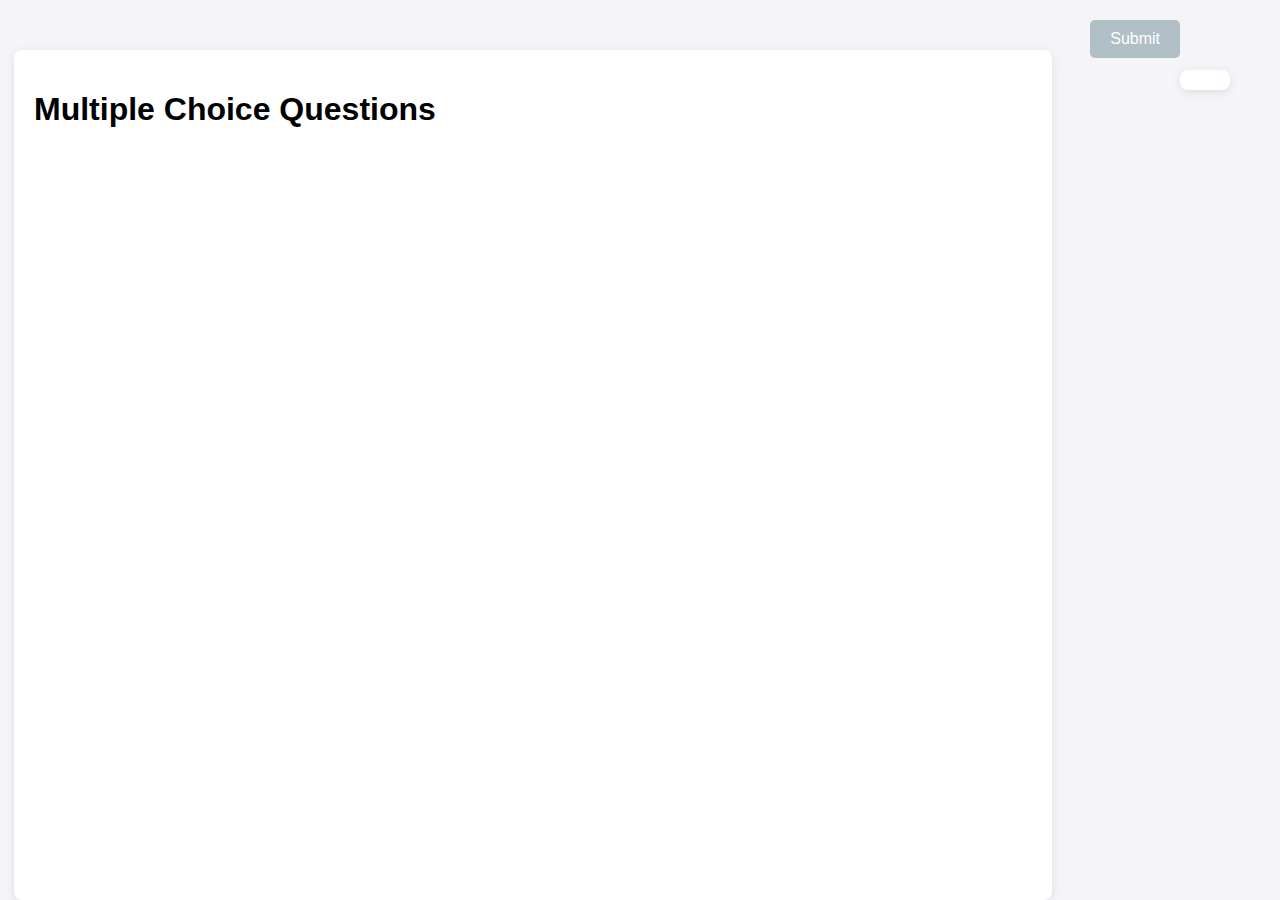
<file: questions.html>
<!DOCTYPE html>
<html lang="en">

<head>
    <meta charset="UTF-8">
    <meta name="viewport" content="width=device-width, initial-scale=1.0">
    <title>Questions</title>

    <style>
        body {
            font-family: Arial, sans-serif;
            background-color: #f4f4f9;
            margin: 0;
            display: flex;
            justify-content: flex-start;
            align-items: flex-start;
            height: 100vh;
            flex-direction: column;
        }

        .container {
            display: flex;
            flex-direction: row;
            width: 100%;
            height: 100%;
            margin-top: 50px;
        }

        .quiz-container {
            background-color: white;
            padding: 20px;
            border-radius: 8px;
            box-shadow: 0 2px 10px rgba(0, 0, 0, 0.1);
            width: 78%;
            margin-left: 14px;
            overflow-y: auto;
            position: relative;
        }

        .question {
            user-select: none;
            display: none;
            margin-bottom: 20px;
            font-size: 18px;
        }

        .question.active {
            display: block;
        }

        .question p {
            margin-bottom: 10px;
        }

        .question label {
            display: block;
            margin-left: 20px;
            font-size: 16px;
            cursor: pointer;
        }

        input[type="radio"] {
            margin-right: 10px;
        }

        button {
            display: block;
            margin: 20px auto;
            padding: 10px 20px;
            font-size: 16px;
            background-color: #4CAF50;
            color: white;
            border: none;
            border-radius: 5px;
            cursor: pointer;
        }

        button:hover {
            /* A bit darker */
            background-color: #4CAF50;
        }

        .nav-bar {
            user-select: none;
            position: fixed;
            right: 50px;
            top: 70px;
            background-color: #fff;
            border-radius: 8px;
            box-shadow: 0 2px 10px rgba(0, 0, 0, 0.1);
            padding: 10px;
            display: grid;
            grid-template-columns: repeat(4, 1fr);
            gap: 10px;
            max-width: 200px;
        }

        .nav-bar button {
            width: 35px;
            height: 35px;
            border-radius: 5px;
            background-color: #ddd;
            border: 1px solid #ccc;
            font-size: 14px;
            font-weight: bold;
            cursor: pointer;
            display: flex;
            justify-content: center;
            align-items: center;
        }

        .nav-bar button.selected {
            background-color: #4CAF50;
            color: white;
            border-color: #4CAF50;
        }

        .nav-bar button.seen {
            background-color: #ff4747;
        }

        .nav-bar button.answered {
            background-color: #ff4747;
        }

        .nav-bar button:nth-child(n+11) {
            display: none;
        }

        #submitButton {
            user-select: none;
            background-color: #B0BEC5;
            position: absolute;
            top: 0;
            right: 100px;
            border-radius: 5px;
            font-size: 16px;
            color: white;
            padding: 10px 20px;
            cursor: not-allowed;
        }

        #submitButton.active {
            background-color: #4CAF50;
            cursor: pointer;
        }

        .selected-answer {
            background-color: #4CAF50;
        }

        label {
            display: block;
            width: 90%;
            padding: 15px;
            margin-bottom: 10px;
            background-color: #f4f4f9;
            border: 1px solid #ddd;
            border-radius: 5px;
            cursor: pointer;
            transition: background-color 0.3s ease;
        }

        label:hover {
            background-color: #e0e0e0;
        }

        label.selected-option {
            background-color: #4CAF50;
            color: white;
            border-color: #4CAF50;
        }

        input[type="radio"] {
            display: none;
        }

        #scoreContainer {
            display: none;
            width: 100%;
            text-align: center;
            margin-top: 50px;
            top: 20px;
            margin-bottom: 600px;
        }

        .circle {
            width: 150px;
            height: 150px;
            border-radius: 50%;
            background-color: #ddd;
            position: relative;
            margin: 0 auto;
        }

        .circle-fill {
            width: 100%;
            height: 100%;
            background-color: #4CAF50;
            border-radius: 50%;
            position: absolute;
            bottom: 0;
            clip-path: polygon(0 0, 100% 0, 100% 100%, 0 100%);
        }

        .score-text {
            font-size: 24px;
            font-weight: bold;
            position: absolute;
            top: 50%;
            left: 50%;
            transform: translate(-50%, -50%);
            color: white;
        }

    </style>

</head>

<body>

    <div class="container">
        <div class="quiz-container">
            <h1 style="user-select: none;">Multiple Choice Questions</h1>
            <form id="quizForm"></form>
        </div>

        <div class="nav-bar" id="navBar"></div>

        <button id="submitButton" type="button" onclick="submitQuiz()" disabled>Submit</button>
    </div>

    <div id="scoreContainer">
        <div class="circle">
            <div class="circle-fill" id="circleFill"></div>
            <div class="score-text" id="scoreText"></div>
        </div>
    </div>

    <script>
        document.addEventListener("DOMContentLoaded", function () {

            const quizForm = document.getElementById("quizForm");
            const navBar = document.getElementById("navBar");

            let questionsData = JSON.parse(localStorage.getItem("questions"));
            let currentQuestionIndex = 0;
            let answeredQuestions = new Set();
            let questionStatuses = new Array(questionsData.length).fill('unanswered');
            let forceSubmit = false;

            async function requestPermissions() {
                try {
                    await navigator.mediaDevices.getUserMedia({ video: true, audio: true });
                    enableFullScreen();
                } catch (error) {
                    alert("Camera and microphone access is required to continue.");
                }
            }

            function enableFullScreen() {
                const docEl = document.documentElement;

                if (docEl.requestFullscreen) {
                    docEl.requestFullscreen().then(() => {
                    }).catch((err) => {
                        console.error("Error attempting to enable fullscreen:", err);
                    });
                } 
                else {
                    console.warn("Fullscreen API is not supported in this browser.");
                }
            }
            
            document.addEventListener("fullscreenchange", () => {
                if (!document.fullscreenElement && !forceSubmit) {
                    forceSubmit = true;
                    showNotification("You exited fullscreen mode. The quiz will be submitted automatically.");
                }
            });
            
            function showNotification(message) {
                const notification = document.createElement("div");
                notification.id = "fullscreenNotification";
                notification.style.position = "fixed";
                notification.style.top = "50%";
                notification.style.left = "50%";
                notification.style.transform = "translate(-50%, -50%)";
                notification.style.padding = "20px";
                notification.style.borderRadius = "10px";
                notification.style.backgroundColor = "#ffffff"; 
                notification.style.boxShadow = "0 4px 8px rgba(0, 0, 0, 0.2)";
                notification.style.color = "#333";
                notification.style.fontFamily = "Arial, sans-serif";
                notification.style.fontSize = "16px";
                notification.style.textAlign = "center";
                notification.style.zIndex = "1000";
                notification.style.width = "80%";
                notification.style.maxWidth = "400px";

                const text = document.createElement("p");
                text.textContent = message;
                notification.appendChild(text);

                const okButton = document.createElement("button");
                okButton.textContent = "OK";
                okButton.style.backgroundColor = "#4CAF50"; 
                okButton.style.color = "#ffffff";
                okButton.style.border = "none";
                okButton.style.borderRadius = "5px";
                okButton.style.padding = "10px 20px";
                okButton.style.cursor = "pointer";
                okButton.style.marginTop = "10px";
                okButton.style.float = "center";

                okButton.addEventListener("click", () => {
                    notification.remove();
                    submitQuiz();
                });

                notification.appendChild(okButton);

                document.body.appendChild(notification);
            }

            document.body.addEventListener("click", function requestOnInteraction() {
                requestPermissions();
                document.body.removeEventListener("click", requestOnInteraction);
            });

            questionsData.forEach((question, index) => {
                const questionElement = document.createElement("div");
                questionElement.classList.add("question");

                const questionText = document.createElement("p");
                questionText.textContent = (index + 1) + ". " + question.question;
                questionElement.appendChild(questionText);

                question.options.forEach((option) => {
                    const label = document.createElement("label");
                    const radio = document.createElement("input");
                    radio.type = "radio";
                    radio.name = "question" + index;
                    radio.value = option;

                    radio.addEventListener("change", () => markAnswer(index, label));
                    label.appendChild(radio);
                    label.appendChild(document.createTextNode(option));
                    questionElement.appendChild(label);
                });

                quizForm.appendChild(questionElement);

                const navButton = document.createElement("button");
                navButton.textContent = index + 1;
                navButton.classList.add("nav-button");
                navButton.addEventListener("click", () => goToQuestion(index));
                navBar.appendChild(navButton);
            });

            showQuestion(currentQuestionIndex);

            function showQuestion(index) {
                const questions = document.querySelectorAll(".question");
                questions.forEach((question, i) => {
                    question.classList.remove("active");
                    if (i === index) {
                        question.classList.add("active");
                    }
                });

                if (questionStatuses[index] === 'unanswered') {
                    questionStatuses[index] = 'seen';
                }

                updateNavBar();

                const navButtons = document.querySelectorAll(".nav-bar button");
                navButtons.forEach((btn, i) => {
                    btn.classList.remove("selected");
                    if (i === index) {
                        btn.classList.add("selected");
                    }
                });
            }

            function goToQuestion(index) {
                currentQuestionIndex = index;
                showQuestion(currentQuestionIndex);
            }

            function updateNavBar() {
                const navButtons = document.querySelectorAll(".nav-bar button");

                navButtons.forEach((btn, i) => {
                    btn.classList.remove('selected', 'seen', 'answered');

                    if (i === currentQuestionIndex) {
                        btn.classList.add('selected');
                    }

                    if (questionStatuses[i] === 'seen' && !answeredQuestions.has(i)) {
                        btn.classList.add('seen');
                        btn.style.backgroundColor = '#ff4747'; 
                    } else if (questionStatuses[i] === 'answered') {
                        btn.classList.add('answered');
                        btn.style.backgroundColor = '#4CAF50'; 
                    } else if (questionStatuses[i] === 'unanswered') {
                        btn.style.backgroundColor = '#ddd'; 
                    }
                });

                const allAnswered = questionsData.length === answeredQuestions.size;
                const submitButton = document.getElementById("submitButton");
                submitButton.disabled = !allAnswered;

                if (allAnswered) {
                    submitButton.classList.add("active");
                } else {
                    submitButton.classList.remove("active");
                }
            }

            function markAnswer(questionIndex, label) {
                const labels = document.querySelectorAll(`.question:nth-child(${questionIndex + 1}) label`);
                labels.forEach((lbl) => lbl.classList.remove('selected-option'));

                label.classList.add('selected-option');

                answeredQuestions.add(questionIndex);
                questionStatuses[questionIndex] = 'answered';

                updateNavBar();
            }

            function submitQuiz() {
                
                const form = document.getElementById("quizForm");
                let score = 0;

                questionsData.forEach((question, index) => {
        
                const selectedOption = form.querySelector(`input[name="question${index}"]:checked`);
        
                if (selectedOption && selectedOption.value === question.answer) {
                    score++;
                }
            });

            localStorage.setItem("score", score);
            console.log(score);
            setTimeout(function () {
                window.location.href = "scores.html";
            }, 100); 
        }
            
        document.getElementById("submitButton").addEventListener("click", submitQuiz);
        });

    </script>
</body>

</html>
</file>
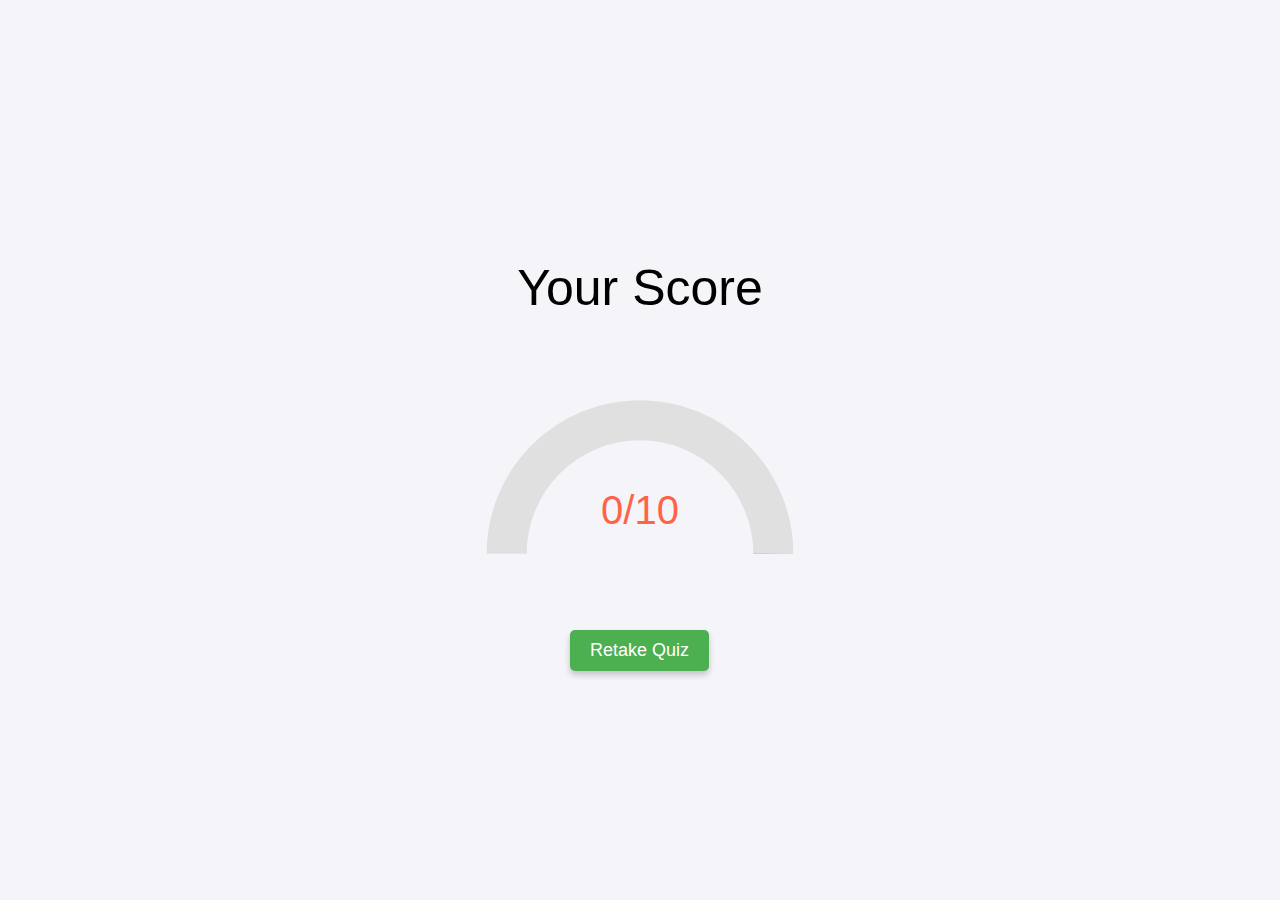
<file: scores.html>
<!DOCTYPE html>
<html lang="en">
<head>
    <meta charset="UTF-8">
    <meta name="viewport" content="width=device-width, initial-scale=1.0">
    <title>Score</title>
    <style>
        body {
            font-family: Arial, sans-serif;
            background-color: #f4f4f9;
            display: flex;
            justify-content: center;
            align-items: center;
            height: 100vh;
            margin: 0;
        }
        .score-container {
            text-align: center;
        }
        .score-text {
            user-select: none;
            font-size: 50px;
            margin-bottom: 20px;
        }
        .score {
            user-select: none;
            font-size: 30px;
            margin-top: 0px;
            top: 0px;
        }
        .retake-button {
            user-select: none;
            padding: 10px 20px;
            font-size: 18px;
            color: #fff;
            background-color: #4CAF50;
            border: none;
            border-radius: 5px;
            cursor: pointer;
            margin-top: 400px;
            margin-left: -270px;
            box-shadow: 0 4px 6px rgba(0, 0, 0, 0.2);
            text-align: center;
            align-items: center;
        }
        .retake-button:hover {
            background-color: #45a049;
        }
        .retake-button:active {
            box-shadow: 0 2px 4px rgba(0, 0, 0, 0.2);
            transform: translateY(2px);
        }
    </style>
</head>
<body>
    <div class="score-container">
        <div class="score-text">Your Score</div>
        <svg width="400" height="300" viewBox="0 0 300 200">
            <path id="background-donut" d="M 50 150 
                     A 100 100 0 0 1 250 150" 
                  fill="none" 
                  stroke="#e0e0e0" 
                  stroke-width="30"/>
            <path id="score-donut" d="M 50 150 
                     A 100 100 0 0 1 250 150" 
                  fill="none" 
                  stroke="#4CAF50" 
                  stroke-width="30" 
                  stroke-dasharray="314" 
                  stroke-dashoffset="314"/>
            <text id="score-text" x="50%" y="60%" text-anchor="middle" alignment-baseline="middle" font-size="30" fill="#333">0/10</text>
        </svg>
        <div class="score" id="score-display" style="display: none; user-select: none;">0/10</div>
    </div>
    <div>
        <button class="retake-button" onclick="retakeQuiz()">Retake Quiz</button>
    </div>
    
    <script>
        window.onload = function() {
            const score = localStorage.getItem("score") || "0";
            console.log(score);
            const scoreNum = parseInt(score);
            const maxScore = 10;

            document.getElementById("score-display").textContent = `${scoreNum}/10`;

            const scoreText = document.getElementById("score-text");
            scoreText.textContent = `${scoreNum}/10`;
            scoreText.style.userSelect = 'None';
            const scoreDonut = document.getElementById("score-donut");
            const percentageFilled = (scoreNum / maxScore) * 100;
            const circumference = 314; 
            const dashOffset = circumference - (circumference * percentageFilled / 100);

            scoreDonut.style.strokeDashoffset = dashOffset;

            if (scoreNum >= 6) {
                scoreDonut.style.stroke = "#4CAF50"; 
                scoreText.style.fill = "#4CAF50"; 
            } else {
                scoreDonut.style.stroke = "#FF6347"; 
                scoreText.style.fill = "#FF6347"; 
            }
        }
        function retakeQuiz(){
            window.location.href = "questions.html";
        }
    </script>
</body>
</html>
</file>
